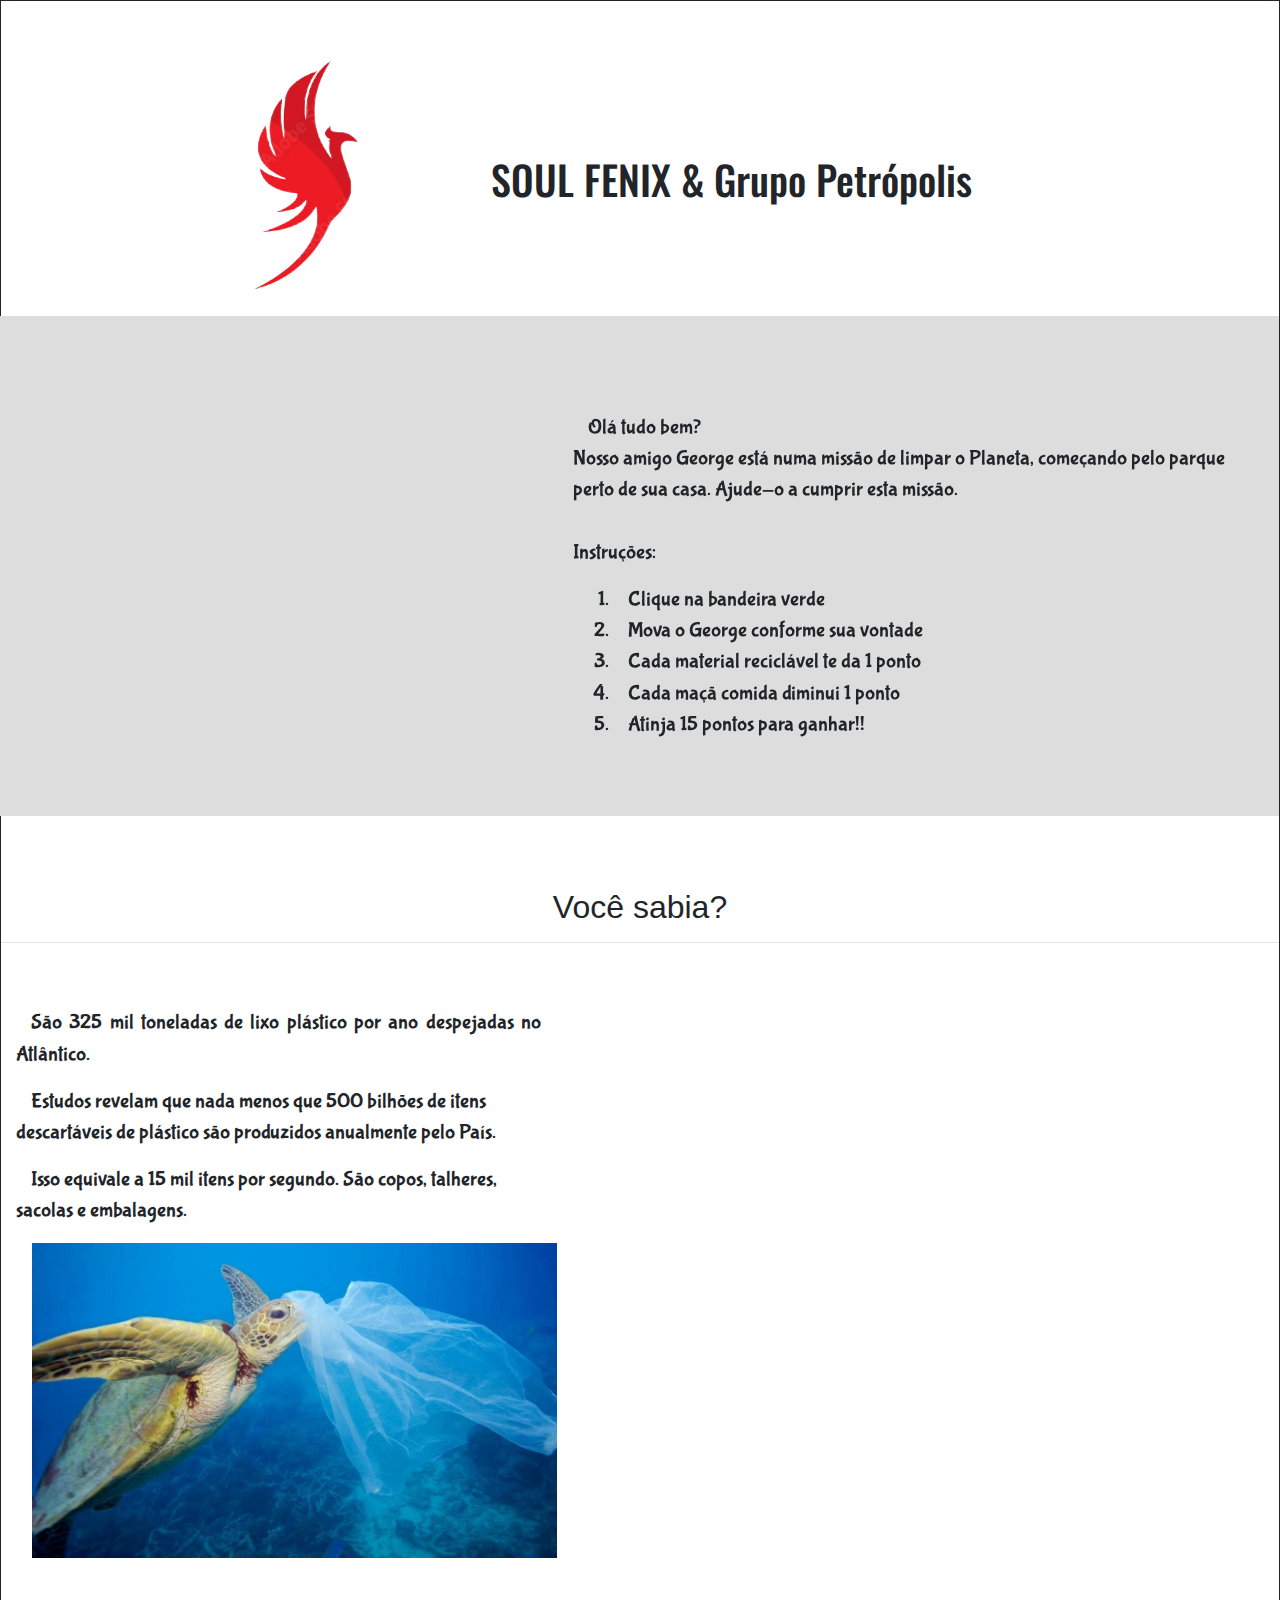
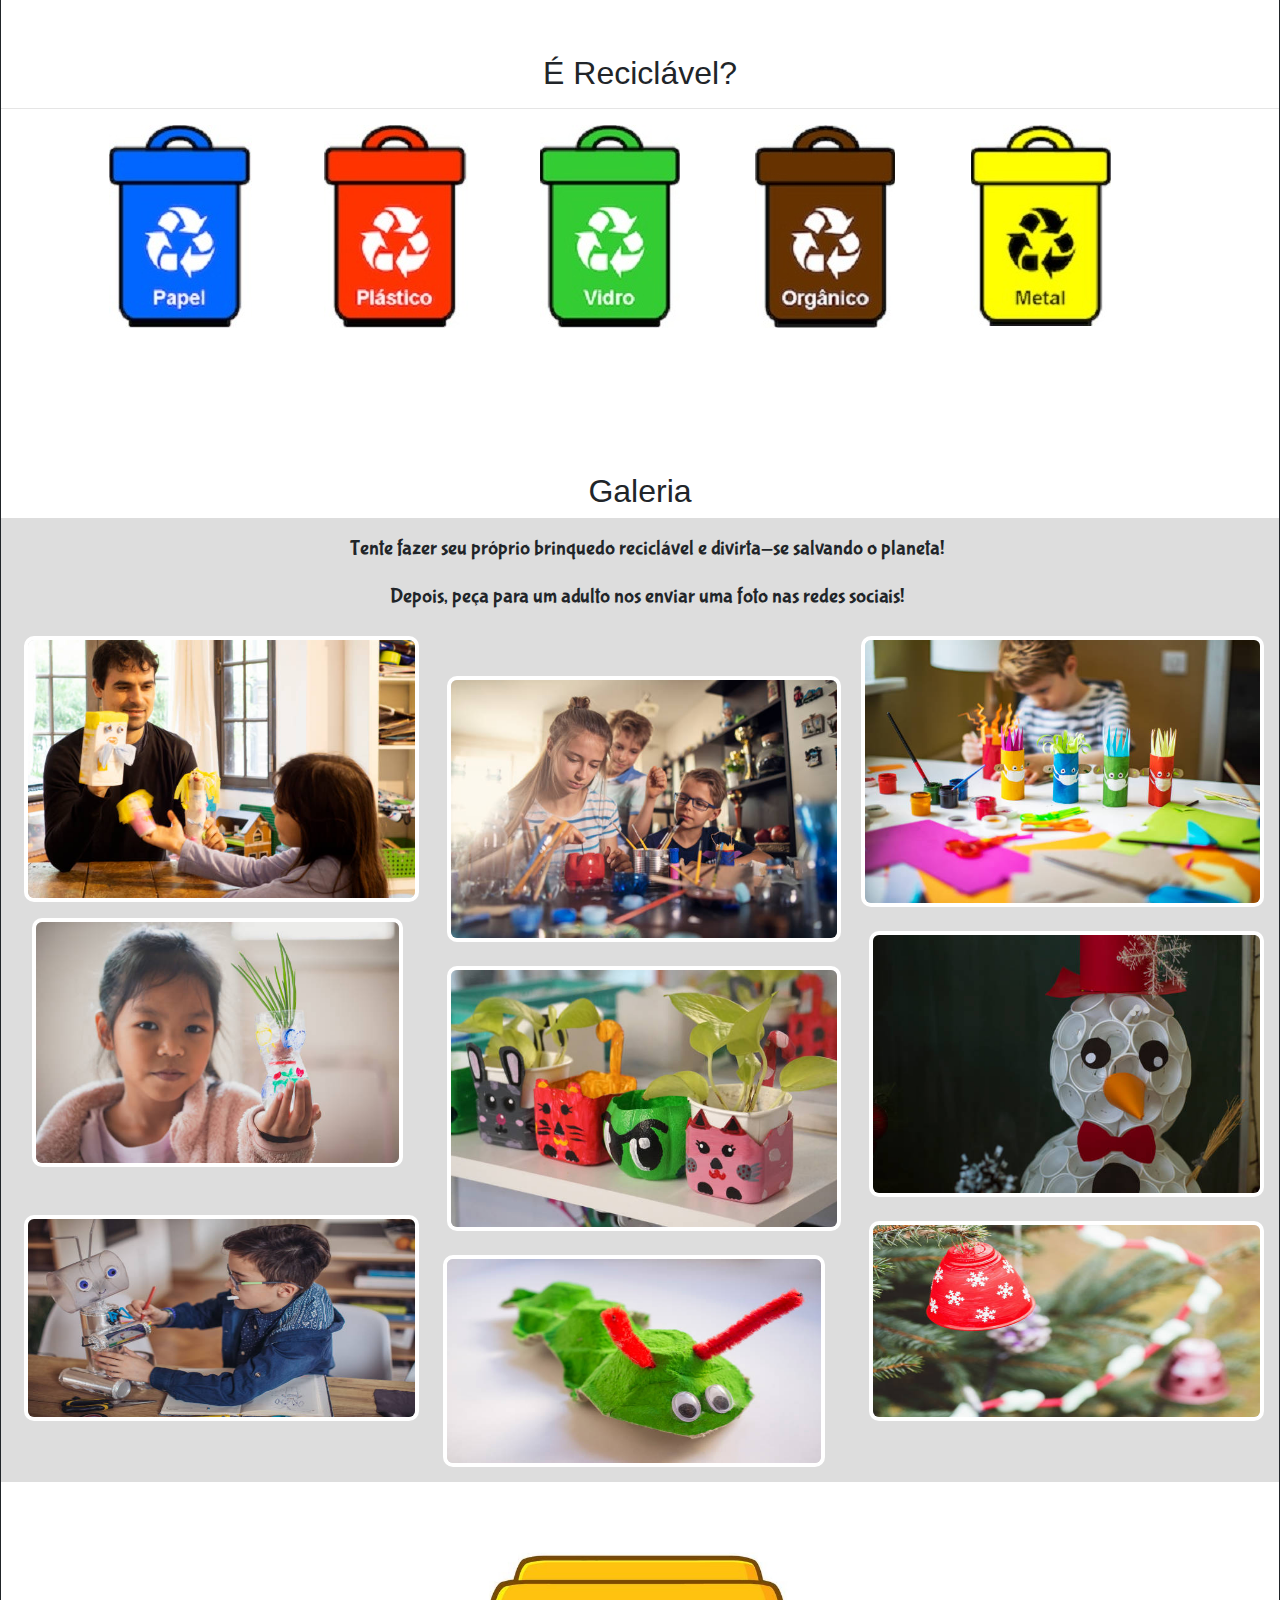
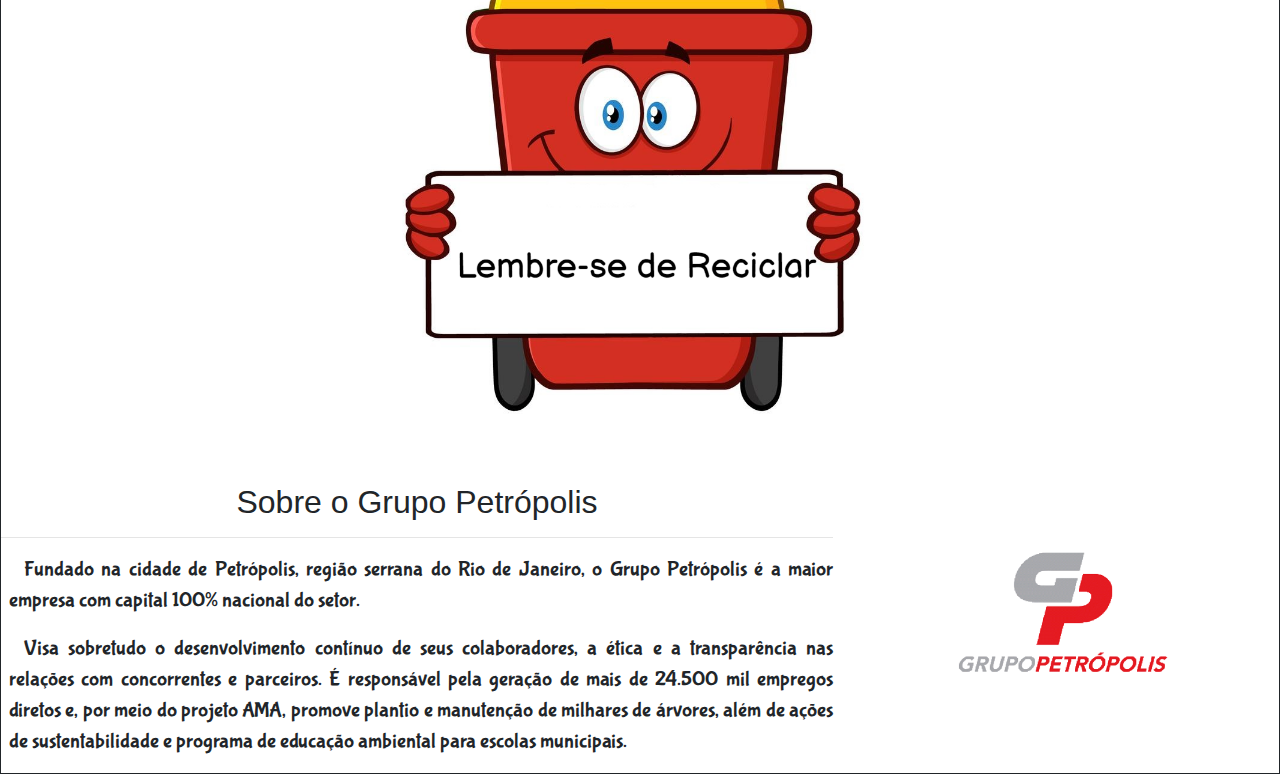
<file: index.html>
<!DOCTYPE html>
<html lang="pt-br">
  <head>
    <meta charset="UTF-8" />
    <meta http-equiv="X-UA-Compatible" content="IE=edge" />
    <meta name="viewport" content="width=device-width, initial-scale=1.0" />

    <!-- INICIO DO BOOTSTRAP -->
    <link
      rel="stylesheet"
      href="https://maxcdn.bootstrapcdn.com/bootstrap/4.0.0/css/bootstrap.min.css"
      integrity="sha384-Gn5384xqQ1aoWXA+058RXPxPg6fy4IWvTNh0E263XmFcJlSAwiGgFAW/dAiS6JXm"
      crossorigin="anonymous"
    />
    <link
      href="https://fonts.googleapis.com/css2?family=Bubblegum+Sans&family=Oswald:wght@200&display=swap"
      rel="stylesheet"
    />
    <script
      src="https://code.jquery.com/jquery-3.2.1.slim.min.js"
      integrity="sha384-KJ3o2DKtIkvYIK3UENzmM7KCkRr/rE9/Qpg6aAZGJwFDMVNA/GpGFF93hXpG5KkN"
      crossorigin="anonymous"
    ></script>
    <script
      src="https://cdnjs.cloudflare.com/ajax/libs/popper.js/1.12.9/umd/popper.min.js"
      integrity="sha384-ApNbgh9B+Y1QKtv3Rn7W3mgPxhU9K/ScQsAP7hUibX39j7fakFPskvXusvfa0b4Q"
      crossorigin="anonymous"
    ></script>

    <!-- FIM DO BOOTSTRAP -->
    <link
      rel="stylesheet"
      href="./bootstrap-4.6.0-dist/css/bootstrap.min.css"
    />
    <link rel="stylesheet" href="./css/style.css" />
    <link
      href="https://fonts.googleapis.com/css2?family=Bubblegum+Sans&family=Oswald:wght@200&display=swap"
      rel="stylesheet"
    />
    <title>SoulFenix</title>
  </head>

  <body>
    <!-- <div id="mascara1" style="z-index: 2; width: 100%; height: 100%; display: flex; background-color: #0006;">
        <button onclick="mascara()" type="button"></button>
    </div> -->
    <header class="row mt-5">
      <!-- dois espaços em branco -->
      <section class="col-lg-2 col-sm-0"></section>
      <section class="col-lg-2 col-sm-6">
        <div style="text-align: center">
          <img
            src="./img/Captura_de_tela_2021-09-10_225623-removebg-preview.png"
          />
        </div>
      </section>
      <section
        class="align-middle col-lg-6 col-sm-6"
        style="align-self: center"
      >
        <h1 class="text-center">SOUL FENIX & Grupo Petrópolis</h1>
      </section>
      <!-- dois espaços em branco -->
      <section class="col-lg-2 col-sm-0"></section>
    </header>

    <!-- BLOCO DO JOGO -->
    <section class="row mr-0" style="background-color: #ddd">
      <section
        class="col-sm-12 col-lg-5 p-5"
        style="
          max-height: 500px;
          max-width: 600px;
          min-height: 240px;
          min-width: 320px;
        "
      >
      <div style="margin: 0 auto;">
            <iframe
            class="rounded mx-auto d-block pt-5"
            src="https://scratch.mit.edu/projects/569166170/embed"
            allowtransparency="true"
            frameborder="0"
            scrolling="no"
            allowfullscreen
            style="
                max-height: 500px;
                max-width: 600px;
                min-height: 240px;
                min-width: 320px;
            "
            height = "500px";
            width = "600px";
            >
            </iframe>
        </div>
      </section>
      <section
        class="col-sm-12 col-lg-7 mt-5 pt-5 p-5 rounded d-block"
        style="margin: 0px auto; width: 100%"
      >
        <p>
          Olá tudo bem?<br />
          Nosso amigo George está numa missão de limpar o Planeta, começando
          pelo parque perto de sua casa. Ajude-o a cumprir esta missão.<br />
          <br />

          Instruções:
        </p>
        <ol>
          <li>Clique na bandeira verde</li>
          <li>Mova o George conforme sua vontade</li>
          <li>Cada material reciclável te da 1 ponto</li>
          <li>Cada maçã comida diminui 1 ponto</li>
          <li>Atinja 15 pontos para ganhar!!</li>
        </ol>
      </section>
    </section>

    
    <!-- BLOCO VOCÊ SABIA -->
    <main>
      <br />
      <h2 class="text-center mt-5">
        Você sabia?
        <hr />
      </h2>
      <section class="row mr-0 container">
            <section class="mt-5 col-sm-12 col-md-6">
            <p class="text-justify">
                São 325 mil toneladas de lixo plástico por ano despejadas no
                Atlântico.
            </p>
            <p>
                Estudos revelam que nada menos que 500 bilhões de itens descartáveis
                de plástico são produzidos anualmente pelo País.
            </p>
            <p>
                Isso equivale a 15 mil itens por segundo. São copos, talheres,
                sacolas e embalagens.
            </p>
            </section>
            <section
            class="col-sm-12 col-md-6 mb-5 mr-5 ml-3">
            <img
                src="./img/tartaruga-comendo-plastico-12032020103010334.jpeg"
                width="100%"
                style="min-width: 320"
            />
            </section>
    </section>
      <h2 class="text-center mt-5">
        É Reciclável?
        <hr />
      </h2>
      <section class="row mr-0">
        <section class="col-1"></section>
        <section class="col-2" id="papel">
          <span class="bloco">
            <img class="img-fluid" src="./img/coleta-seletiva (papel).jpg" />
            <span class="mascara">
              <p class="text-center">
                Jornais, revistas, caixas, rascunhos escritos e papelão.
              </p>
            </span>
          </span>
        </section>

        <section class="col-2" id="plastico">
          <span class="bloco">
            <img class="img-fluid" src="./img/coleta-seletiva (plastico).jpg" />
            <span class="mascara">
              <p class="text-center">
                Tampas, potes, garrafas, recipientes de limpeza, brinquedos e
                baldes
              </p>
            </span>
          </span>
        </section>

        <section class="col-2" id="vidro">
          <span class="bloco">
            <img class="img-fluid" src="./img/coleta-seletiva (vidro).jpg" />
            <span class="mascara">
              <p class="text-center">
                Garrafas, potes, copos e frasco de remédio.
              </p>
            </span>
          </span>
        </section>

        <section class="col-2 lixeira" id="organico">
          <span class="bloco">
            <img
              class="img-fluid"
              src="./img/coleta-seletiva (organico,).jpg"
            />
            <span class="mascara">
              <p class="text-center">
                Lixo orgânico é qualquer resíduo que tenha origem vegetal ou
                animal.
              </p>
            </span>
          </span>
        </section>

        <section class="col-2 lixeira" id="metal">
          <span class="bloco">
            <img class="img-fluid" src="./img/coleta-seletiva (metal).jpg" />
            <span class="mascara">
              <p class="text-center">
                Latas de refrigerante, de óleo e sardinha, ferragens, canos,
                arame e pregos.
              </p>
            </span>
          </span>
        </section>
        <section class="col-1"></section>
      </section>

      <section class="row mr-0 mb-5"></section>
      <section class="row mr-0 mb-5"></section>
      <section class="row mr-0 mb-5"></section>

      <!-- GALERIA -->
      <h2 class="text-center mt-5">
        Galeria
      </h2>
      <div style="background-color: #ddd; padding: 15px;">
      <section class="text-center">
        <p>
          Tente fazer seu próprio brinquedo reciclável e divirta-se salvando o
          planeta!
        </p>
        <p>
          Depois, peça para um adulto nos enviar uma foto nas redes sociais!
        </p>
      </section>
      <div class="card-columns">
        <div class="mb-3 ml-2 pt-2">
          <img src="./img/galeria1.jpg" class="card-img" />
        </div>
        <div class="ml-3 mr-3">
          <img src="./img/galeria2.jpg" width="120%" class="card-img" />
        </div>
        <div class="mt-5 ml-2">
          <img
            src="./img/galeria3.jpg"
            class="card-img"
            width="296px"
            height="206px"
          />
        </div>
        <div class="ml-2 pt-5 mb-2">
          <img src="./img/galeria4.jpg" class="card-img" width="90%" />
        </div>
        <div class="ml-2 pt-3 mb-2">
          <img src="./img/galeria6.jpg" width="120%" class="card-img" />
        </div>
        <div class="mr-3 pt-3 ml-1">
          <img
            src="./img/galeria5.jpg"
            class="card-img"
            width="318px"
            height="212px"
          />
        </div>
        <div class="mb-3 pt-2">
          <img src="./img/galeria8.jpg" class="card-img" />
        </div>
        <div class="mb-3 pt-2 pl-2">
          <img src="./img/galeria9.jpg" class="card-img" width="100%" />
        </div>
        <div class="mb-3 ml-2 pt-2">
          <img
            src="./img/galeria7.jpg"
            width="70%"
            class="card-img"
            width="296px"
            height="200px"
          />
        </div>
      </div>
    </div>


      <section class="row mr-0">
        <section class="col-12"></section>
            <div style="max-width: 480px; min-width: 320px; margin: 0 auto; margin-top: 60px; margin-bottom: 60px;">
                <img class="" src="./img/lembrereciclar.png" width="100%"/>    
            </div>
        </section>
      </section>


      <section class="row mr-0">
        <section class="col-sm-12 col-md-6 col-lg-8">
          <h2 class="text-center">Sobre o Grupo Petrópolis</h2>
          <hr />
          <p class="ml-2 text-justify">
            Fundado na cidade de Petrópolis, região serrana do Rio de Janeiro, o
            Grupo Petrópolis é a maior empresa com capital 100% nacional do
            setor.
          </p>
          <p class="ml-2 text-justify">
            Visa sobretudo o desenvolvimento contínuo de seus colaboradores, a
            ética e a transparência nas relações com concorrentes e parceiros. É
            responsável pela geração de mais de 24.500 mil empregos diretos e,
            por meio do projeto AMA, promove plantio e manutenção de milhares de
            árvores, além de ações de sustentabilidade e programa de educação
            ambiental para escolas municipais.
          </p>
        </section>
        <section class="col-sm-12 col-md-6 col-lg-4 pr-3" style="vertical-align: top;">
          <a href="./grupoPetropolis/grupoPetropolis/indexPetropolis.html"
            ><img
              class="rounded mx-auto d-block"
              src="./img/logo petropolis.png"
              width="60%"
          /></a>
        </section>
      </section>
    </main>

    <a href="#" id="goTotop">
      <img src="./img/up-arrow.png" width="50px" height="50px" /><br />
      <!-- <label for="goTotop">Topo</label> -->
    </a>
    <footer></footer>

    <script src="./js/script.js"></script>
    <script src="./bootstrap-4.6.0-dist/js/bootstrap.bundle.min.js"></script>
    <script src="./bootstrap-4.6.0-dist/js/bootstrap.min.js"></script>
    <script
      src="https://code.jquery.com/jquery-3.3.1.slim.min.js"
      integrity="sha384-q8i/X+965DzO0rT7abK41JStQIAqVgRVzpbzo5smXKp4YfRvH+8abtTE1Pi6jizo"
      crossorigin="anonymous"
    ></script>

    <script>
      $(document).ready(function () {
        if ($(window).scrollTop() > 400) {
          $("#goTotop").show();
        } else {
          $("#goTotop").hide();
        }

        window.addEventListener("scroll", function () {
          if ($(window).scrollTop() > 400) {
            $("#goTotop").show();
          } else {
            $("#goTotop").hide();
          }
        });

        // Subir ao topo com suavidade

        $("#goTotop").click(function () {
          $("html, body").animate({ scrollTop: 0 }, 800);
          return false;
        });

        $(document).getElementById("mascara1").style.display = "none";
      });
    </script>
  </body>
</html>
</file>
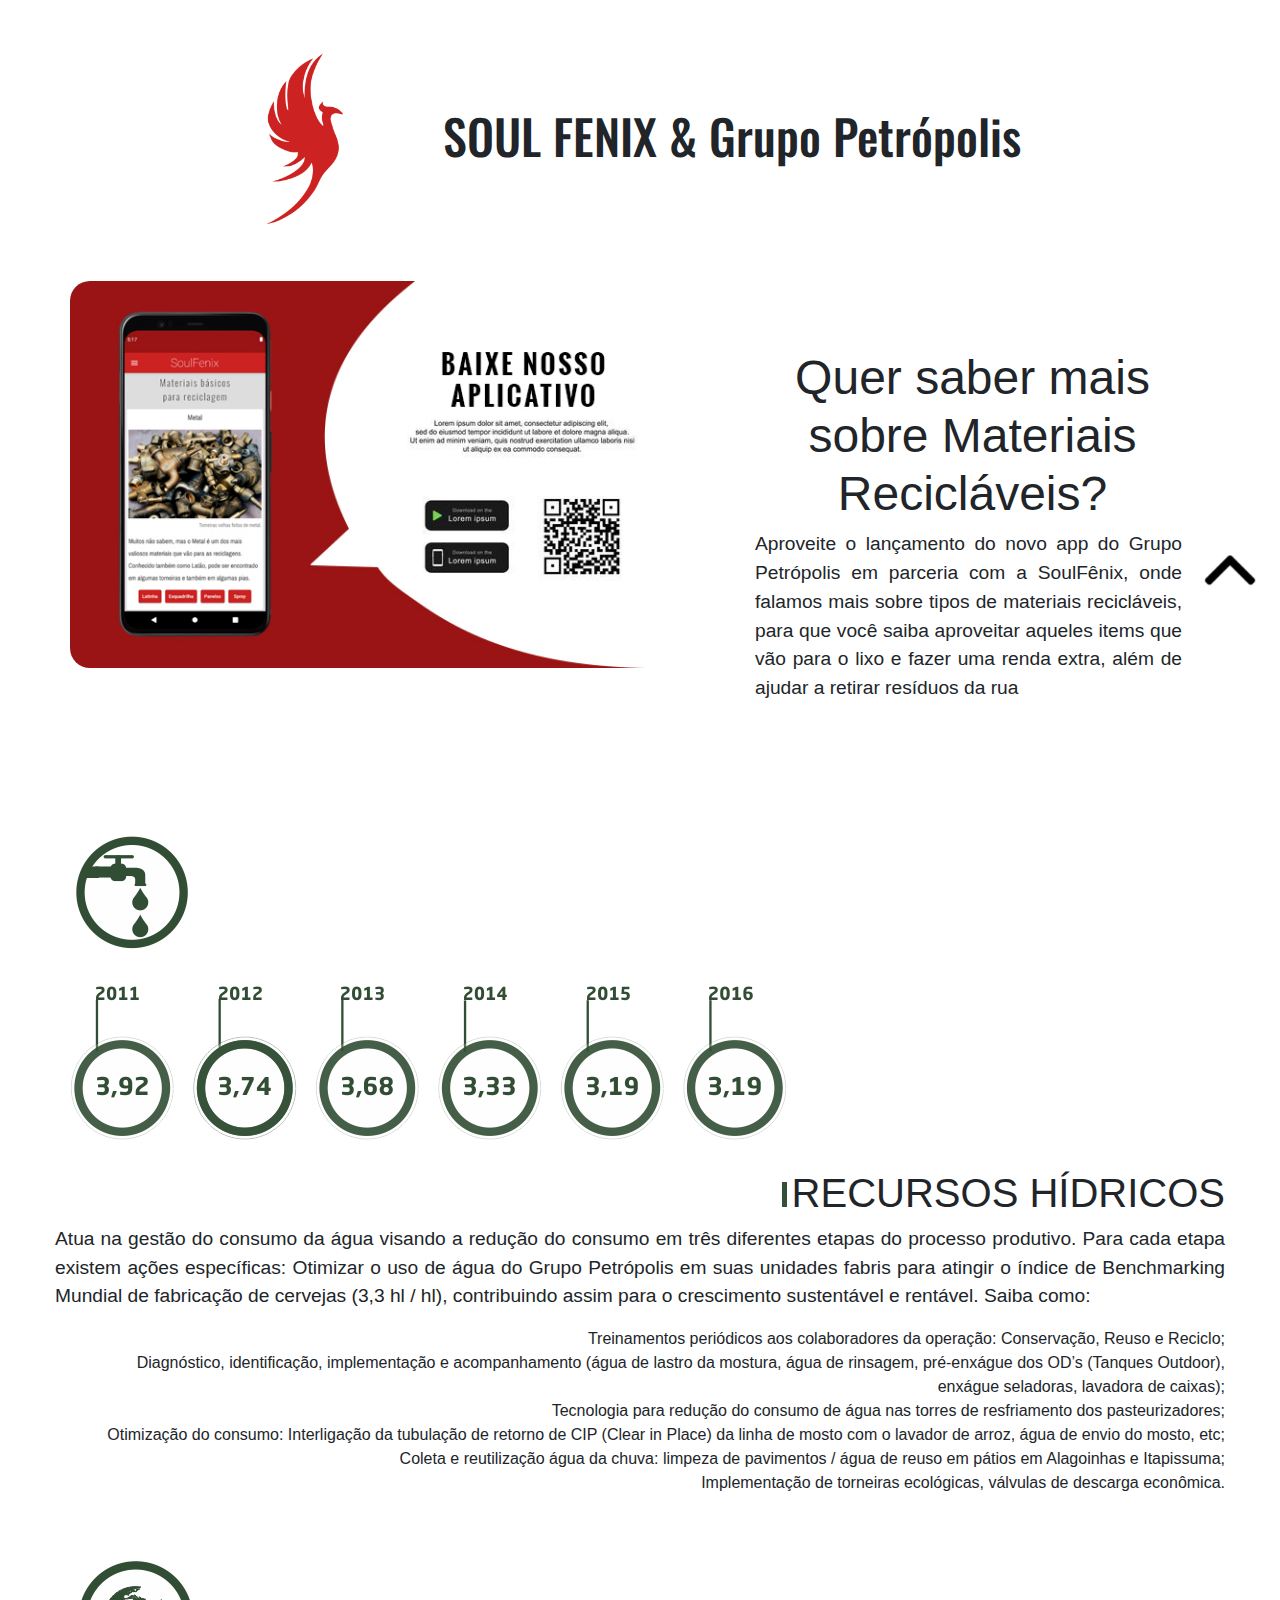
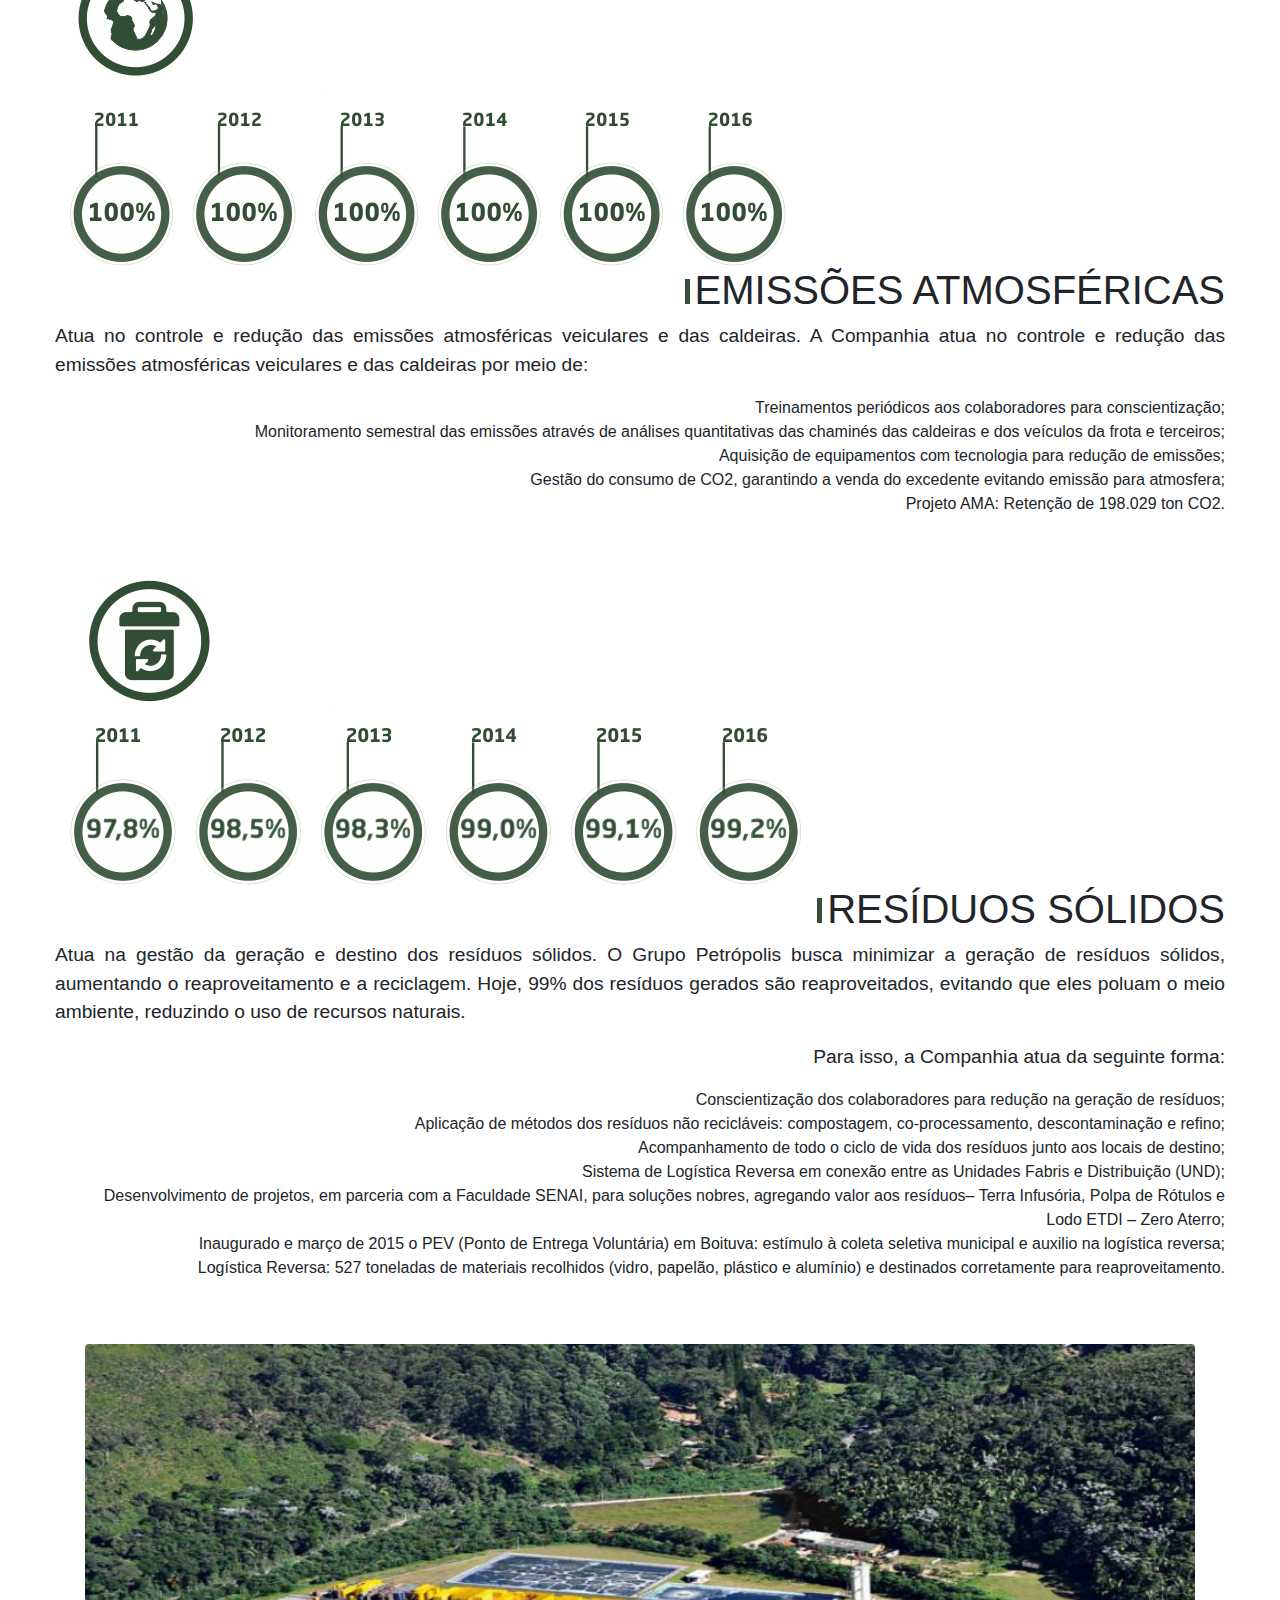
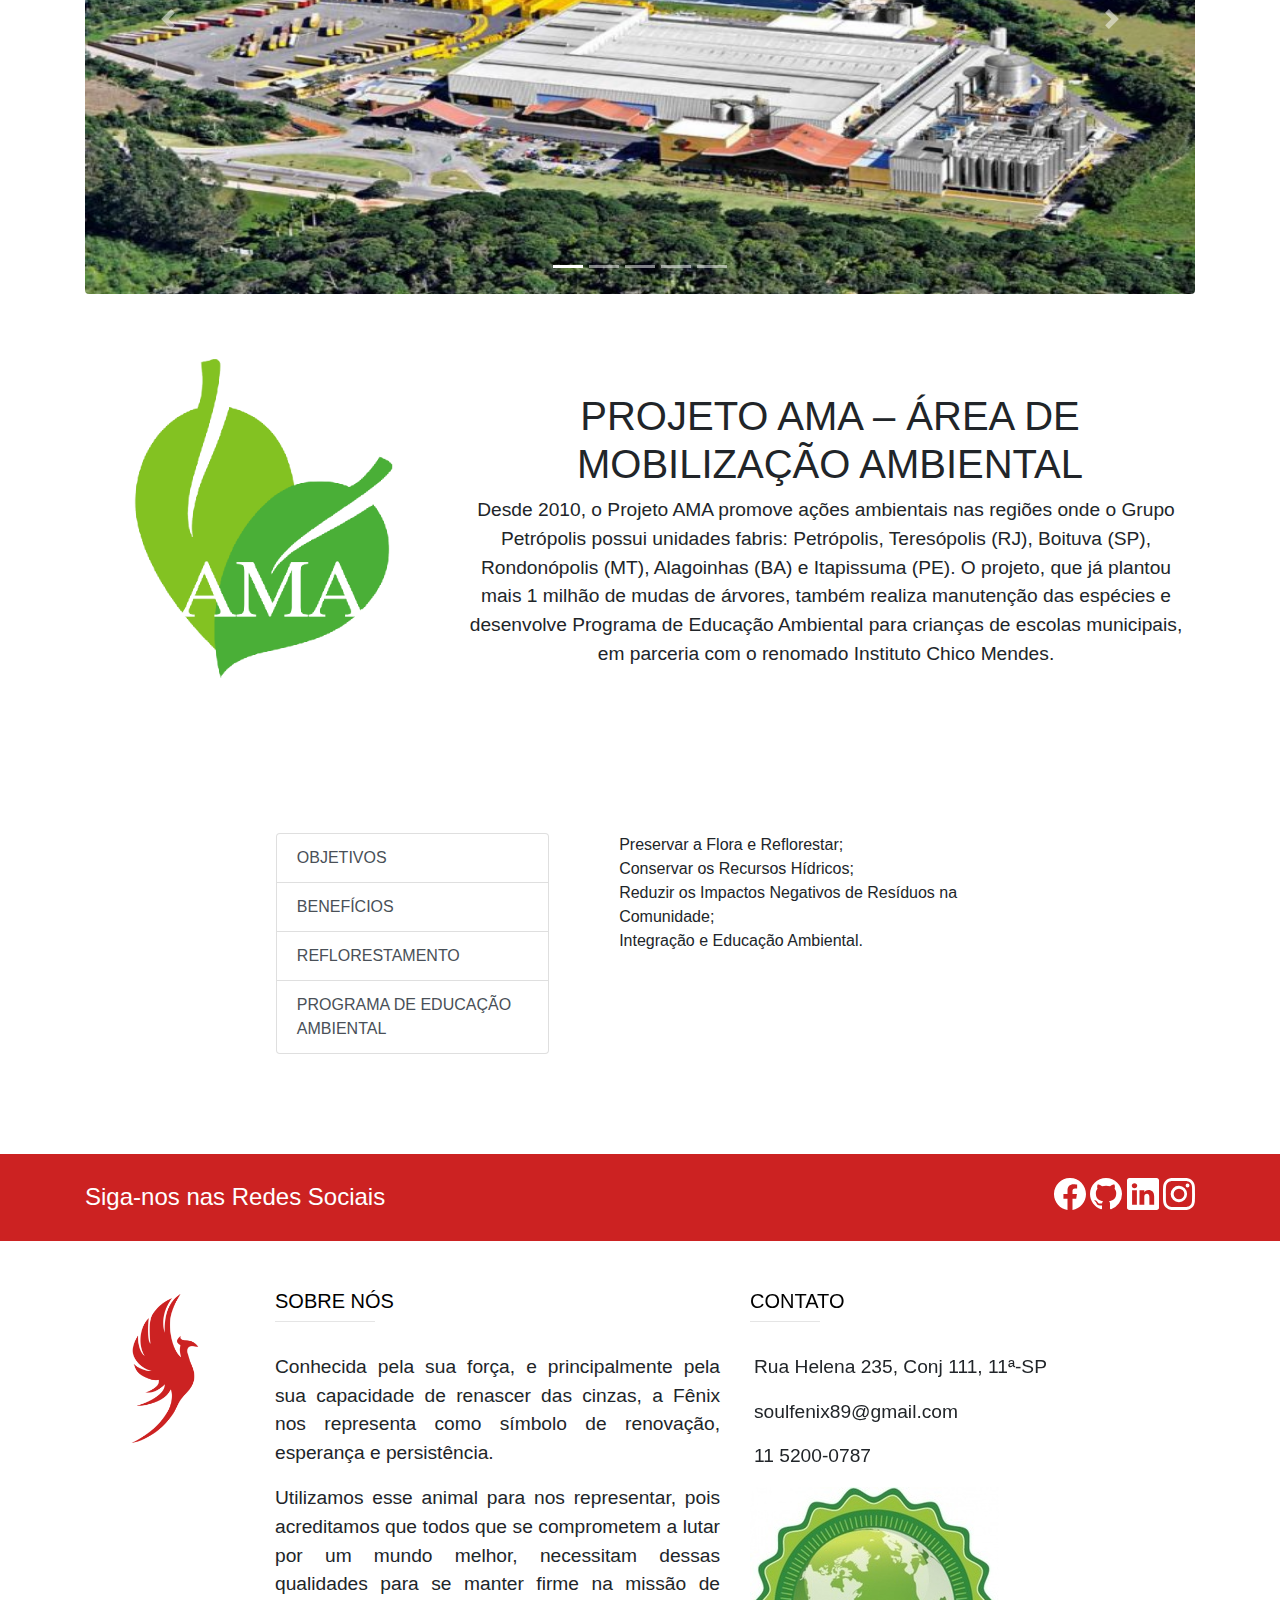
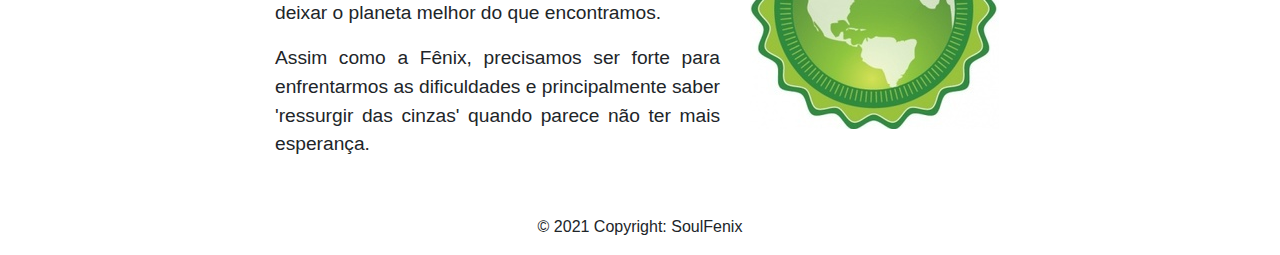
<file: grupoPetropolis/indexPetropolis.html>
<!DOCTYPE html>
<html lang="en">

<head>
    <meta charset="UTF-8">
    <meta http-equiv="X-UA-Compatible" content="IE=edge">
    <meta name="viewport" content="width=device-width, initial-scale=1.0">
    <link rel="stylesheet" href="https://maxcdn.bootstrapcdn.com/bootstrap/4.0.0/css/bootstrap.min.css"
        integrity="sha384-Gn5384xqQ1aoWXA+058RXPxPg6fy4IWvTNh0E263XmFcJlSAwiGgFAW/dAiS6JXm" crossorigin="anonymous">
    <link href="https://fonts.googleapis.com/css2?family=Bubblegum+Sans&family=Oswald:wght@200&display=swap"
        rel="stylesheet" />
    <link rel="stylesheet" href="../grupoPetropolis/stylePetropolis.css">
    <title>Grupo Petrópolis</title>

    <style>
        .list-group-item.active {
            z-index: 2;
            color: #fff;
            background-color: #4aaf37;
            border-color: #4aaf37;
        }
    </style>
</head>

<body>
    <header class="row mt-5 mr-0">
        <!-- dois espaços em branco -->
        <section class="col-lg-2 col-sm-0"></section>
        <section class="col-lg-2 col-sm-6">
            <div style="text-align: center">
                <a href="../index.html"><img src="./img/splash_screen.png" width="100%" /></a>
            </div>
        </section>
        <section class="align-middle col-lg-6 col-sm-6" style="align-self: center">
            <h1 class="text-center">SOUL FENIX & Grupo Petrópolis</h1>
        </section>
        <!-- dois espaços em branco -->
        <section class="col-lg-2 col-sm-0"></section>
    </header>

    <section class="container">


        <section class="row baixeNossoApp">
            <section class="col-7 baixeNossoAppImg pr-0 pl-0 pb-0">
                <img src="./img/baixeNossoApp.jpg" alt="baixeNossoApp" class="img-fluid">
            </section>
            <section class="col-5 baixeNossoAppTxt mt-5 mb-5">
                <h1 class="text-center">Quer saber mais sobre Materiais Recicláveis?</h1>
                <p class="text-justify mr-2">Aproveite o lançamento do novo app do Grupo Petrópolis em parceria com a
                    SoulFênix, onde falamos mais sobre tipos de
                    materiais recicláveis,
                    para que você saiba aproveitar aqueles items que vão para o lixo e fazer uma renda extra,
                    além de ajudar a retirar resíduos da rua
                </p>
            </section>
        </section>
        <section class="row mt-5 listas">
            <div class="row listas">
                <div class="col-12 align-self-start">
                    <img src="img/recursos-hidricos.png" alt="">
                </div>
                <div class="row">
                    <div class="col-12 text-right  mb-5">
                        <div class="enfeite">
                            <h2>RECURSOS HÍDRICOS</h2>
                        </div>
                        <p class="text-justify"> Atua na gestão do consumo da água visando a redução do consumo em três
                            diferentes etapas do
                            processo produtivo. Para cada etapa existem ações específicas:
                            Otimizar o uso de água do Grupo Petrópolis em suas unidades fabris para atingir o índice de
                            Benchmarking Mundial de fabricação de cervejas (3,3 hl / hl), contribuindo assim para o
                            crescimento sustentável e rentável. Saiba como:</p>
                        <ul>
                            <li>Treinamentos periódicos aos colaboradores da operação: Conservação, Reuso e Reciclo;
                            </li>
                            <li>Diagnóstico, identificação, implementação e acompanhamento (água de lastro da mostura,
                                água de rinsagem, pré-enxágue dos OD’s (Tanques Outdoor), enxágue seladoras, lavadora de
                                caixas);</li>
                            <li>Tecnologia para redução do consumo de água nas torres de resfriamento dos
                                pasteurizadores;</li>
                            <li>Otimização do consumo: Interligação da tubulação de retorno de CIP (Clear in Place) da
                                linha de mosto com o lavador de arroz, água de envio do mosto, etc;</li>
                            <li>Coleta e reutilização água da chuva: limpeza de pavimentos / água de reuso em pátios em
                                Alagoinhas e Itapissuma;</li>
                            <li>Implementação de torneiras ecológicas, válvulas de descarga econômica.</li>
                        </ul>

                    </div>
                </div>
            </div>
            <div class="row listas">
                <div class="col-12 align-self-end">
                    <img src="img/emissoes-atmosfericas.png" alt="">
                </div>
                <div class="row">
                    <div class="col-12 text-right  mb-5">
                        <div class="enfeite">
                            <h2>EMISSÕES ATMOSFÉRICAS</h2>
                        </div>
                        <p class="text-justify"> Atua no controle e redução das emissões atmosféricas veiculares e das
                            caldeiras.
                            A Companhia atua no controle e redução das emissões atmosféricas veiculares e das caldeiras
                            por meio de:</p>
                        <ul>
                            <li>Treinamentos periódicos aos colaboradores para conscientização;</li>
                            <li>Monitoramento semestral das emissões através de análises quantitativas das chaminés das
                                caldeiras e dos veículos da frota e terceiros;</li>
                            <li>Aquisição de equipamentos com tecnologia para redução de emissões;</li>
                            <li>Gestão do consumo de CO2, garantindo a venda do excedente evitando emissão para
                                atmosfera;</li>
                            <li>Projeto AMA: Retenção de 198.029 ton CO2.</li>
                        </ul>
                    </div>
                </div>
            </div>
            <div class="row listas">
                <div class="col-12 align-self-start">
                    <img src="img/residuos-solidos.png" alt="">
                </div>
                <div class="row">
                    <div class="col-12 text-right  mb-5">
                        <div class="enfeite">
                            <h2>RESÍDUOS SÓLIDOS</h2>
                        </div>
                        <p class="text-justify"> Atua na gestão da geração e destino dos resíduos sólidos.
                            O Grupo Petrópolis busca minimizar a geração de resíduos sólidos, aumentando o
                            reaproveitamento e a reciclagem. Hoje, 99% dos resíduos gerados são reaproveitados, evitando
                            que eles poluam o meio ambiente, reduzindo o uso de recursos naturais.</p>
                        <p>Para isso, a Companhia atua da seguinte forma:</p>
                        <ul>
                            <li>Conscientização dos colaboradores para redução na geração de resíduos;</li>
                            <li>Aplicação de métodos dos resíduos não recicláveis: compostagem, co-processamento,
                                descontaminação e refino;</li>
                            <li>Acompanhamento de todo o ciclo de vida dos resíduos junto aos locais de destino;</li>
                            <li>Sistema de Logística Reversa em conexão entre as Unidades Fabris e Distribuição (UND);
                            </li>
                            <li>Desenvolvimento de projetos, em parceria com a Faculdade SENAI, para soluções nobres,
                                agregando valor aos resíduos– Terra Infusória, Polpa de Rótulos e Lodo ETDI – Zero
                                Aterro;</li>
                            <li>Inaugurado e março de 2015 o PEV (Ponto de Entrega Voluntária) em Boituva: estímulo à
                                coleta seletiva municipal e auxilio na logística reversa;</li>
                            <li>Logística Reversa: 527 toneladas de materiais recolhidos (vidro, papelão, plástico e
                                alumínio) e destinados corretamente para reaproveitamento.</li>
                        </ul>

                    </div>
                </div>
            </div>
        </section>
        <section class="carousel">
            <div id="carouselExampleIndicators" class="carousel slide" data-ride="carousel" data-interval='1500'>
                <ol class="carousel-indicators">
                    <li data-target="#carouselExampleIndicators" data-slide-to="0" class="active"></li>
                    <li data-target="#carouselExampleIndicators" data-slide-to="1"></li>
                    <li data-target="#carouselExampleIndicators" data-slide-to="2"></li>
                    <li data-target="#carouselExampleIndicators" data-slide-to="3"></li>
                    <li data-target="#carouselExampleIndicators" data-slide-to="4"></li>
                </ol>
                <div class="carousel-inner rounded mx-auto d-block">
                    <div class="carousel-item active">
                        <img class="d-block w-100" src="img/fabrica1.jpg" alt="First slide" height="550px">
                    </div>
                    <div class="carousel-item">
                        <img class="d-block w-100" src="img/fabrica2.jpg" alt="Second slide" height="550px">
                    </div>
                    <div class="carousel-item">
                        <img class="d-block w-100" src="img/fabrica3.jpg" alt="Third slide" height="550px">
                    </div>
                    <div class="carousel-item">
                        <img class="d-block w-100" src="img/fabrica4.jpg" alt="Third slide" height="550px">
                    </div>
                    <div class="carousel-item">
                        <img class="d-block w-100" src="img/home-ama.jpg" alt="Third slide" height="550px">
                    </div>
                </div>
                <a class="carousel-control-prev" href="#carouselExampleIndicators" role="button" data-slide="prev">
                    <span class="carousel-control-prev-icon" aria-hidden="true"></span>
                    <span class="sr-only">Previous</span>
                </a>
                <a class="carousel-control-next" href="#carouselExampleIndicators" role="button" data-slide="next">
                    <span class="carousel-control-next-icon" aria-hidden="true"></span>
                    <span class="sr-only">Next</span>
                </a>
            </div>
        </section>


        <section class="row projetoAma">
            <section class="col-4 projetoAmaImg pr-0 pl-0 pb-0">
                <img src="img/ama.png" alt="projetoAma" class="img-fluid">
            </section>
            <section class="col-8 projetoTxt mt-5 mb-5 text-center">
                <h2>PROJETO AMA – ÁREA DE MOBILIZAÇÃO AMBIENTAL</h2>
                <p class="mr-2">Desde 2010, o Projeto AMA promove ações ambientais nas regiões onde o
                    Grupo Petrópolis possui unidades fabris: Petrópolis, Teresópolis (RJ), Boituva (SP),
                    Rondonópolis (MT), Alagoinhas (BA) e Itapissuma (PE). O projeto, que já plantou mais 1 milhão de
                    mudas de árvores, também realiza manutenção das espécies e desenvolve Programa de Educação
                    Ambiental para crianças de escolas municipais, em parceria com o renomado Instituto Chico
                    Mendes.
                </p>

            </section>
        </section>

        <div class="row cards">
            <div class="col-1">

            </div>
            <div class="col-sm-12 col-md-4 col-lg-4 flex-sm-row">
                <div class="list-group" id="list-tab" role="tablist">
                    <a class="list-group-item list-group-item-action " id="list-home-list" data-toggle="list"
                        href="#list-home" role="tab" aria-controls="home">OBJETIVOS</a>
                    <a class="list-group-item list-group-item-action" id="list-profile-list" data-toggle="list"
                        href="#list-profile" role="tab" aria-controls="profile">BENEFÍCIOS</a>
                    <a class="list-group-item list-group-item-action" id="list-messages-list" data-toggle="list"
                        href="#list-messages" role="tab" aria-controls="messages">REFLORESTAMENTO</a>
                    <a class="list-group-item list-group-item-action" id="list-settings-list" data-toggle="list"
                        href="#list-settings" role="tab" aria-controls="settings">PROGRAMA DE EDUCAÇÃO AMBIENTAL</a>
                </div>
            </div>
            <div class="col-6">
                <div class="tab-content" id="nav-tabContent">
                    <div class="tab-pane fade show active" id="list-home" role="tabpanel"
                        aria-labelledby="list-home-list">
                        <ul>
                            <li>Preservar a Flora e Reflorestar;</li>
                            <li>Conservar os Recursos Hídricos;</li>
                            <li>Reduzir os Impactos Negativos de Resíduos na Comunidade;</li>
                            <li>Integração e Educação Ambiental.</li>
                        </ul>
                    </div>
                    <div class="tab-pane fade" id="list-profile" role="tabpanel" aria-labelledby="list-profile-list">
                        <ul>
                            <li>Captação de milhares de toneladas de CO2 da atmosfera;</li>
                            <li>Retenção de bilhões de litros de água por ano;</li>
                            <li>Restauração e Enriquecimento de mais de milhões de metros quadrados de áreas
                                de mata
                                atlântica.</li>
                        </ul>
                    </div>
                    <div class="tab-pane fade" id="list-messages" role="tabpanel" aria-labelledby="list-messages-list">
                        <ul>
                            <li>48.221 árvores em Boituva</li>
                            <li>392.075 árvores em Petrópolis</li>
                            <li>536.945 árvores em Teresópolis</li>
                            <li>113.492 árvores em Rondonópolis</li>
                            <li>26.012 árvores em Alagoinhas</li>
                            <li>20.242 árvores em Itapissuma</li>
                        </ul>
                    </div>
                    <div class="tab-pane fade" id="list-settings" role="tabpanel" aria-labelledby="list-settings-list">
                        <ul>
                            <li>Até 2016 passaram 3.600 estudantes pelo PEA;</li>
                            <li>Realizadas 482 trilhas ecológicas.</li>
                        </ul>
                    </div>
                </div>
            </div>
            <div class="col-1">

            </div>
        </div>

    </section>

    <a href="#" id="goTotop">
        <img src="../img/up-arrow.png" width="50px" height="50px" /><br />
        <!-- <label for="goTotop">Topo</label> -->
    </a>

    <!-- Libras -->
    <div vw class="enabled">
        <div vw-access-button class="active"></div>
        <div vw-plugin-wrapper>
            <div class="vw-plugin-top-wrapper"></div>
        </div>
    </div>
    <script id="libras" src="https://vlibras.gov.br/app/vlibras-plugin.js"></script>
    <script>
        new window.VLibras.Widget('https://vlibras.gov.br/app');
    </script>


    <footer class="page-footer font-small blue-grey lighten-5">
        <section style="background-color: #cc2222;">
            <section class="container">

                <section class="row py-4 d-flex align-items-center">

                    <section class="col-md-6 col-lg-5 text-center text-md-left mb-4 mb-md-0">
                        <h4 class="mb-0">Siga-nos nas Redes Sociais</h4>
                    </section>

                    <section class="col-md-6 col-lg-7 text-center text-md-right">

                        <!-- Facebook -->
                        <a class="fb-ic" href="#">
                            <svg xmlns="http://www.w3.org/2000/svg" width="32" height="32" fill="currentColor"
                                class="bi bi-facebook" viewBox="0 0 16 16">
                                <path
                                    d="M16 8.049c0-4.446-3.582-8.05-8-8.05C3.58 0-.002 3.603-.002 8.05c0 4.017 2.926 7.347 6.75 7.951v-5.625h-2.03V8.05H6.75V6.275c0-2.017 1.195-3.131 3.022-3.131.876 0 1.791.157 1.791.157v1.98h-1.009c-.993 0-1.303.621-1.303 1.258v1.51h2.218l-.354 2.326H9.25V16c3.824-.604 6.75-3.934 6.75-7.951z" />
                            </svg>
                        </a>
                        <!-- Github -->
                        <a class="git-ic" href="#">
                            <svg xmlns="http://www.w3.org/2000/svg" width="32" height="32" fill="currentColor"
                                class="bi bi-github" viewBox="0 0 16 16">
                                <path
                                    d="M8 0C3.58 0 0 3.58 0 8c0 3.54 2.29 6.53 5.47 7.59.4.07.55-.17.55-.38 0-.19-.01-.82-.01-1.49-2.01.37-2.53-.49-2.69-.94-.09-.23-.48-.94-.82-1.13-.28-.15-.68-.52-.01-.53.63-.01 1.08.58 1.23.82.72 1.21 1.87.87 2.33.66.07-.52.28-.87.51-1.07-1.78-.2-3.64-.89-3.64-3.95 0-.87.31-1.59.82-2.15-.08-.2-.36-1.02.08-2.12 0 0 .67-.21 2.2.82.64-.18 1.32-.27 2-.27.68 0 1.36.09 2 .27 1.53-1.04 2.2-.82 2.2-.82.44 1.1.16 1.92.08 2.12.51.56.82 1.27.82 2.15 0 3.07-1.87 3.75-3.65 3.95.29.25.54.73.54 1.48 0 1.07-.01 1.93-.01 2.2 0 .21.15.46.55.38A8.012 8.012 0 0 0 16 8c0-4.42-3.58-8-8-8z" />
                            </svg>
                        </a>
                        <!--Linkedin -->
                        <a class="li-ic" href="#">
                            <svg xmlns="http://www.w3.org/2000/svg" width="32" height="32" fill="currentColor"
                                class="bi bi-linkedin" viewBox="0 0 16 16">
                                <path
                                    d="M0 1.146C0 .513.526 0 1.175 0h13.65C15.474 0 16 .513 16 1.146v13.708c0 .633-.526 1.146-1.175 1.146H1.175C.526 16 0 15.487 0 14.854V1.146zm4.943 12.248V6.169H2.542v7.225h2.401zm-1.2-8.212c.837 0 1.358-.554 1.358-1.248-.015-.709-.52-1.248-1.342-1.248-.822 0-1.359.54-1.359 1.248 0 .694.521 1.248 1.327 1.248h.016zm4.908 8.212V9.359c0-.216.016-.432.08-.586.173-.431.568-.878 1.232-.878.869 0 1.216.662 1.216 1.634v3.865h2.401V9.25c0-2.22-1.184-3.252-2.764-3.252-1.274 0-1.845.7-2.165 1.193v.025h-.016a5.54 5.54 0 0 1 .016-.025V6.169h-2.4c.03.678 0 7.225 0 7.225h2.4z" />
                            </svg>
                        </a>
                        <!--Instagram-->
                        <a class="ins-ic" href="https://www.instagram.com/soulfenix89/">
                            <svg xmlns="http://www.w3.org/2000/svg" width="32" height="32" fill="currentColor"
                                class="bi bi-instagram" viewBox="0 0 16 16">
                                <path
                                    d="M8 0C5.829 0 5.556.01 4.703.048 3.85.088 3.269.222 2.76.42a3.917 3.917 0 0 0-1.417.923A3.927 3.927 0 0 0 .42 2.76C.222 3.268.087 3.85.048 4.7.01 5.555 0 5.827 0 8.001c0 2.172.01 2.444.048 3.297.04.852.174 1.433.372 1.942.205.526.478.972.923 1.417.444.445.89.719 1.416.923.51.198 1.09.333 1.942.372C5.555 15.99 5.827 16 8 16s2.444-.01 3.298-.048c.851-.04 1.434-.174 1.943-.372a3.916 3.916 0 0 0 1.416-.923c.445-.445.718-.891.923-1.417.197-.509.332-1.09.372-1.942C15.99 10.445 16 10.173 16 8s-.01-2.445-.048-3.299c-.04-.851-.175-1.433-.372-1.941a3.926 3.926 0 0 0-.923-1.417A3.911 3.911 0 0 0 13.24.42c-.51-.198-1.092-.333-1.943-.372C10.443.01 10.172 0 7.998 0h.003zm-.717 1.442h.718c2.136 0 2.389.007 3.232.046.78.035 1.204.166 1.486.275.373.145.64.319.92.599.28.28.453.546.598.92.11.281.24.705.275 1.485.039.843.047 1.096.047 3.231s-.008 2.389-.047 3.232c-.035.78-.166 1.203-.275 1.485a2.47 2.47 0 0 1-.599.919c-.28.28-.546.453-.92.598-.28.11-.704.24-1.485.276-.843.038-1.096.047-3.232.047s-2.39-.009-3.233-.047c-.78-.036-1.203-.166-1.485-.276a2.478 2.478 0 0 1-.92-.598 2.48 2.48 0 0 1-.6-.92c-.109-.281-.24-.705-.275-1.485-.038-.843-.046-1.096-.046-3.233 0-2.136.008-2.388.046-3.231.036-.78.166-1.204.276-1.486.145-.373.319-.64.599-.92.28-.28.546-.453.92-.598.282-.11.705-.24 1.485-.276.738-.034 1.024-.044 2.515-.045v.002zm4.988 1.328a.96.96 0 1 0 0 1.92.96.96 0 0 0 0-1.92zm-4.27 1.122a4.109 4.109 0 1 0 0 8.217 4.109 4.109 0 0 0 0-8.217zm0 1.441a2.667 2.667 0 1 1 0 5.334 2.667 2.667 0 0 1 0-5.334z" />
                            </svg>
                        </a>

                    </section>
                </section>
            </section>
        </section>

        <section class="container text-center text-md-left mt-5">
            <section class="row mt-3 dark-grey-text">
                <section class="col-sm-12 col-md-3 col-lg-2 mb-4">
                    <section class="rounded" style="text-align: center;">
                        <a href="../index.html"> <img src="../splash_screen/splash_screen.png" width="100%" /></a>
                    </section>
                </section>

                <section class="col-sm-12 col-md-5 col-lg-5 mx-auto mb-4">
                    <!-- Links -->
                    <h5 class="text-uppercase font-weight">Sobre Nós</h5>
                    <hr class="teal accent-3 mb-4 mt-0 d-inline-block mx-auto" style="width: 100px;">
                    <p class="text-justify">
                        Conhecida pela sua força, e principalmente pela sua capacidade de renascer das cinzas, a Fênix
                        nos
                        representa como símbolo de renovação, esperança e persistência.</p>
                    <p class="text-justify">Utilizamos esse animal para nos representar, pois acreditamos que todos que
                        se
                        comprometem a lutar por um mundo melhor, necessitam dessas qualidades para se manter firme na
                        missão de
                        deixar o planeta melhor do que encontramos.</p>
                    <p class="text-justify"> Assim como a Fênix, precisamos ser forte para enfrentarmos as dificuldades
                        e
                        principalmente saber 'ressurgir das cinzas' quando parece não ter mais esperança.
                    </p>
                </section>

                <section class=" col-sm-12 col-md-4 col-lg-5 mx-auto mb-md-0 mb-4">

                    <h5 class="text-uppercase font-weight rounded mx-auto d-block">Contato</h5>
                    <hr class="teal accent-3 mb-4 mt-0 d-inline-block mx-auto" style="width: 70px;">
                    <p>
                        <i class="fas fa-home mr-1"></i>Rua Helena 235, Conj 111, 11ª-SP
                    </p>
                    <p>
                        <i class="fas fa-envelope mr-1"></i>soulfenix89@gmail.com
                    </p>
                    <p>
                        <i class="fas fa-phone mr-1"></i>11 5200-0787
                    </p>
                    <img src="../img/earth_conservation_badges_and_seals_310806 (2).jpg">
                </section>

            </section>

        </section>

        <!-- Copyright -->
        <div class="footer-copyright text-center text-black-50 py-3">© 2021 Copyright: SoulFenix
        </div>
    </footer>




    <script src="https://code.jquery.com/jquery-3.2.1.slim.min.js"
        integrity="sha384-KJ3o2DKtIkvYIK3UENzmM7KCkRr/rE9/Qpg6aAZGJwFDMVNA/GpGFF93hXpG5KkN" crossorigin="anonymous">
        </script>
    <script src="https://cdnjs.cloudflare.com/ajax/libs/popper.js/1.12.9/umd/popper.min.js"
        integrity="sha384-ApNbgh9B+Y1QKtv3Rn7W3mgPxhU9K/ScQsAP7hUibX39j7fakFPskvXusvfa0b4Q" crossorigin="anonymous">
        </script>
    <script src="https://maxcdn.bootstrapcdn.com/bootstrap/4.0.0/js/bootstrap.min.js"
        integrity="sha384-JZR6Spejh4U02d8jOt6vLEHfe/JQGiRRSQQxSfFWpi1MquVdAyjUar5+76PVCmYl" crossorigin="anonymous">
        </script>
    <script src="../lib/fontawesome.bf7e05c402.js"></script>



    <script>
        $(document).ready(function () {
            if ($(window).scrollTop() > 400) {
                $("#goTotop").show();
            } else {
                $("#goTotop").hide();
            }

            window.addEventListener("scroll", function () {
                if ($(window).scrollTop() > 400) {
                    $("#goTotop").show();
                } else {
                    $("#goTotop").hide();
                }
            });

            // Subir ao topo com suavidade

            $("#goTotop").click(function () {
                $("html, body").animate({ scrollTop: 0 }, 800);
                return false;
            });

            $(document).getElementById("mascara1").style.display = "none";
        });
    </script>
</body>

</html>
</file>
<file: css/style.css>
header {
  width: 100%;
  font-family: "Oswald", sans-serif;
  /* border: solid 1px; */
}

p,
li {
  font-family: "Bubblegum Sans", cursive;
  font-size: 1.3rem;
  text-indent: 15px;
}

body {
  border: solid 1px;
}

#papel img:hover {
  animation: shake 0.5s;
  animation-iteration-count: infinite;
}

@keyframes shake {
  0% {
    transform: translate(1px, 1px) rotate(0deg);
  }
  10% {
    transform: translate(-1px, -2px) rotate(-1deg);
  }
  20% {
    transform: translate(-3px, 0px) rotate(1deg);
  }
  30% {
    transform: translate(3px, 2px) rotate(0deg);
  }
  40% {
    transform: translate(1px, -1px) rotate(1deg);
  }
  50% {
    transform: translate(-1px, 2px) rotate(-1deg);
  }
  60% {
    transform: translate(-3px, 1px) rotate(0deg);
  }
  70% {
    transform: translate(3px, 1px) rotate(-1deg);
  }
  80% {
    transform: translate(-1px, -1px) rotate(1deg);
  }
  90% {
    transform: translate(1px, 2px) rotate(0deg);
  }
  100% {
    transform: translate(1px, -2px) rotate(-1deg);
  }
}

#vidro img:hover {
  animation: shake 0.5s;
  animation-iteration-count: infinite;
}

@keyframes shake {
  0% {
    transform: translate(1px, 1px) rotate(0deg);
  }
  10% {
    transform: translate(-1px, -2px) rotate(-1deg);
  }
  20% {
    transform: translate(-3px, 0px) rotate(1deg);
  }
  30% {
    transform: translate(3px, 2px) rotate(0deg);
  }
  40% {
    transform: translate(1px, -1px) rotate(1deg);
  }
  50% {
    transform: translate(-1px, 2px) rotate(-1deg);
  }
  60% {
    transform: translate(-3px, 1px) rotate(0deg);
  }
  70% {
    transform: translate(3px, 1px) rotate(-1deg);
  }
  80% {
    transform: translate(-1px, -1px) rotate(1deg);
  }
  90% {
    transform: translate(1px, 2px) rotate(0deg);
  }
  100% {
    transform: translate(1px, -2px) rotate(-1deg);
  }
}

#plastico img:hover {
  animation: shake 0.5s;
  animation-iteration-count: infinite;
}

@keyframes shake {
  0% {
    transform: translate(1px, 1px) rotate(0deg);
  }
  10% {
    transform: translate(-1px, -2px) rotate(-1deg);
  }
  20% {
    transform: translate(-3px, 0px) rotate(1deg);
  }
  30% {
    transform: translate(3px, 2px) rotate(0deg);
  }
  40% {
    transform: translate(1px, -1px) rotate(1deg);
  }
  50% {
    transform: translate(-1px, 2px) rotate(-1deg);
  }
  60% {
    transform: translate(-3px, 1px) rotate(0deg);
  }
  70% {
    transform: translate(3px, 1px) rotate(-1deg);
  }
  80% {
    transform: translate(-1px, -1px) rotate(1deg);
  }
  90% {
    transform: translate(1px, 2px) rotate(0deg);
  }
  100% {
    transform: translate(1px, -2px) rotate(-1deg);
  }
}

#metal img:hover {
  animation: shake 0.5s;
  animation-iteration-count: infinite;
}

@keyframes shake {
  0% {
    transform: translate(1px, 1px) rotate(0deg);
  }
  10% {
    transform: translate(-1px, -2px) rotate(-1deg);
  }
  20% {
    transform: translate(-3px, 0px) rotate(1deg);
  }
  30% {
    transform: translate(3px, 2px) rotate(0deg);
  }
  40% {
    transform: translate(1px, -1px) rotate(1deg);
  }
  50% {
    transform: translate(-1px, 2px) rotate(-1deg);
  }
  60% {
    transform: translate(-3px, 1px) rotate(0deg);
  }
  70% {
    transform: translate(3px, 1px) rotate(-1deg);
  }
  80% {
    transform: translate(-1px, -1px) rotate(1deg);
  }
  90% {
    transform: translate(1px, 2px) rotate(0deg);
  }
  100% {
    transform: translate(1px, -2px) rotate(-1deg);
  }
}

#organico img:hover {
  /* Start the shake animation and make the animation last for 0.5 seconds */
  animation: shake 0.5s;

  /* When the animation is finished, start again */
  animation-iteration-count: infinite;
}

@keyframes shake {
  0% {
    transform: translate(1px, 1px) rotate(0deg);
  }
  10% {
    transform: translate(-1px, -2px) rotate(-1deg);
  }
  20% {
    transform: translate(-3px, 0px) rotate(1deg);
  }
  30% {
    transform: translate(3px, 2px) rotate(0deg);
  }
  40% {
    transform: translate(1px, -1px) rotate(1deg);
  }
  50% {
    transform: translate(-1px, 2px) rotate(-1deg);
  }
  60% {
    transform: translate(-3px, 1px) rotate(0deg);
  }
  70% {
    transform: translate(3px, 1px) rotate(-1deg);
  }
  80% {
    transform: translate(-1px, -1px) rotate(1deg);
  }
  90% {
    transform: translate(1px, 2px) rotate(0deg);
  }
  100% {
    transform: translate(1px, -2px) rotate(-1deg);
  }
}

.mascara {
  display: none;
  position: absolute;
  margin-left: -50px;
  z-index: 1;
  overflow: auto;
  width: 250px;
  height: 100px;
  background-color: white;
  padding: 10px;
}

.bloco:hover .mascara {
  display: flex;
}

#goTotop {
  position: fixed;
  bottom: 300px;
  right: 20px;
  padding: 5px;
}

#goTotop i {
  font-size: 40px;
  color: #333;
}

.game {
  width: 600;
  height: 500;
}
/* botão goTotop */

@media (max-width: 765px) {
  #goTotop {
    bottom: 220px;
    right: 0px;
    cursor: pointer;
    padding: 5px;
  }

  #goTotop i {
    font-size: 30px;
  }
}

@media (max-width: 400px) {
  #goTotop i {
    display: none;
  }
}

.card-img {
  border: 4px solid #fff;
  border-radius: 10px;
}
</file>
<file: grupoPetropolis/stylePetropolis.css>
* {
    list-style: none;
}

p {
    font-size: larger;
}

.baixeNossoApp {
    margin-top: 50px;
}

.baixeNossoAppImg img {
    border-radius: 20px;
    max-width: 600px;
}

.baixeNossoAppTxt {
    width: 100px;
    padding: 20px;

}

.enfeite h2::before {
    content: '';
    display: inline-block;
    width: 5px;
    height: 25px;
    margin-right: 5px;
    margin-bottom: 0px;
    background-color: #355038;
}

.carousel {
    width: 100%;
    margin-bottom: 50px;
}

.cards {
    margin: 100px;
}

.list-group-item.active{ 
    background-color: #4aaf37;
}

@media(max-width: 414px) {
    img {
        width: 350px;
    }
    
    .baixeNossoApp {
        display: flex;
        align-items: center;
        
    }
    
    .baixeNossoAppTxt {
        display: flex;
        flex-wrap: wrap;
        min-width: 400px;
    }
    
    .listas{ 
        max-width: 400px;
        padding: 10px;
    }
    .carousel {
        max-width: 400px;
    }
    .carousel img{ 
        max-width: 400px;
    }

    .projetoAma {
        display: flex;
        align-items: center;

        flex-wrap: wrap;
        max-width: 414px;
    }

    .projetoAmaImg {
        min-width: 300px;
    }
    
    .projetoTxt {
        display: flex;
        justify-content: space-between;
        min-width: 414px;
        flex-wrap: wrap;
    }

    .cards {
        max-width: 414px;
    }
}

@media(max-width: 980px) {
    img {
        max-width: 100%;
    }
    
    .baixeNossoApp {
        display: flex;
        align-items: center;
        
    }
    
    .baixeNossoAppTxt {
        display: flex;
        flex-wrap: wrap;
        min-width: 100%;
    }
    
    .listas{ 
        max-width: 100%;
        padding: 10px;
    }
    .carousel {
        max-width: 100%;
    }
    .carousel img{ 
        max-width: 100%;
    }

    .projetoAma {
        display: flex;
        align-items: center;

        flex-wrap: wrap;
        max-width: 100%;
    }

    .projetoAmaImg {
        min-width: 100%;
    }
    
    .projetoTxt {
        display: flex;
        justify-content: space-between;
        min-width: 100%;
        flex-wrap: wrap;
    }

    .cards {
        max-width: 100%;
    }
}

h1{
    font-size: 3rem;
}
header {
    width: 100%;
    font-family: "Oswald", sans-serif;
        /* border: solid 1px; */
  }

  h2{
     font-size: 2.5rem;
  }
  
  h1{
    font-size: 3rem;
  }

  h4{
    color: white;
  }
  
  a{
    text-decoration: none;
  }
  
  h5{
    color: black;
  }

  footer{
    text-align: center;
  }
  footer li{
    list-style: none;
  }
  
  footer a{
    text-decoration: none;
    color:white;
  }
  
  footer a:hover{
    color: black;
    text-decoration: none;
  }
  
  /* body {
    border: solid 1px;
  } */
  
  h2 a{
    color: black;
  }
  h2 a:hover{
    color: black;
  }

  /* botão goTotop */
#goTotop {
    position: fixed;
    bottom: 300px;
    right: 20px;
    padding: 5px;
  }
  
  #goTotop i {
    font-size: 40px;
    color: #333;
  }

  @media (max-width: 765px) {
    #goTotop {
      bottom: 220px;
      right: 0px;
      cursor: pointer;
      padding: 5px;
    }
  
    #goTotop i {
      font-size: 30px;
    }
  }
  
  @media (max-width: 400px) {
    #goTotop i {
      display: none;
    }
  }
</file>
